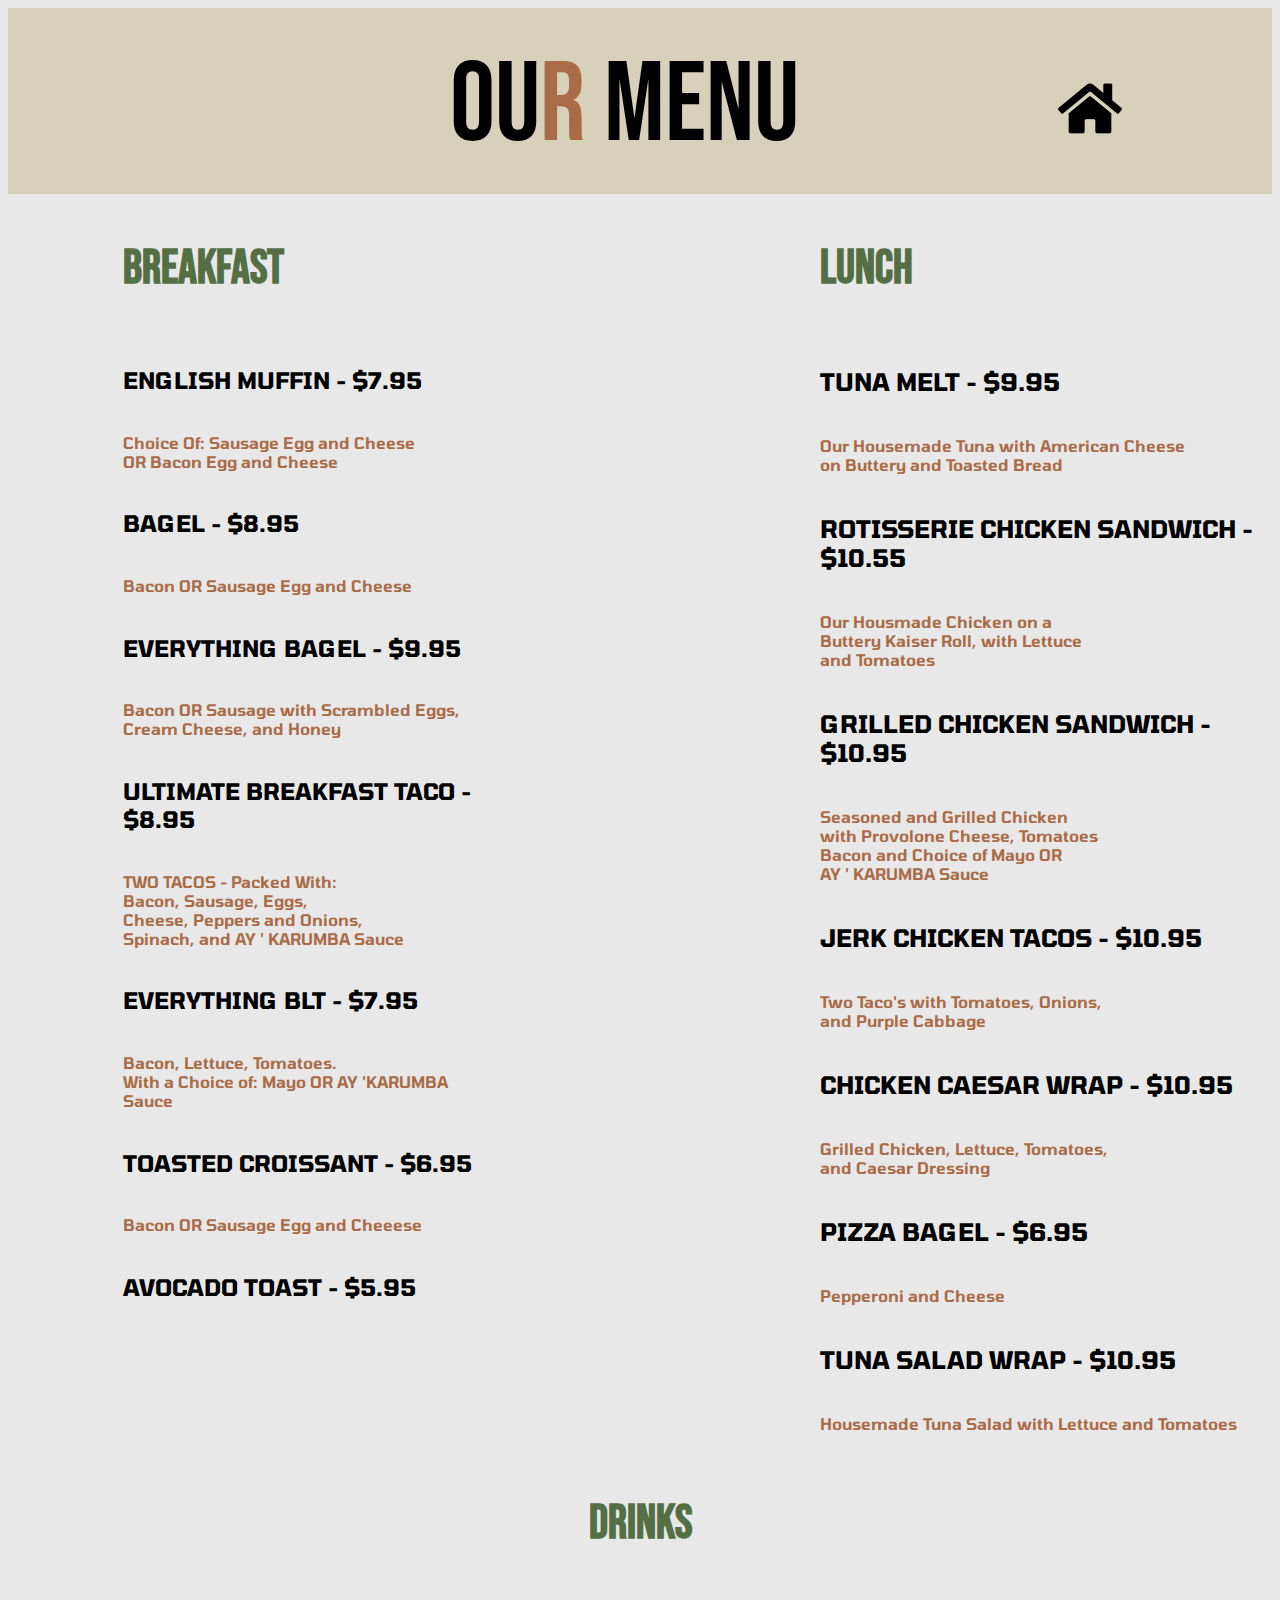
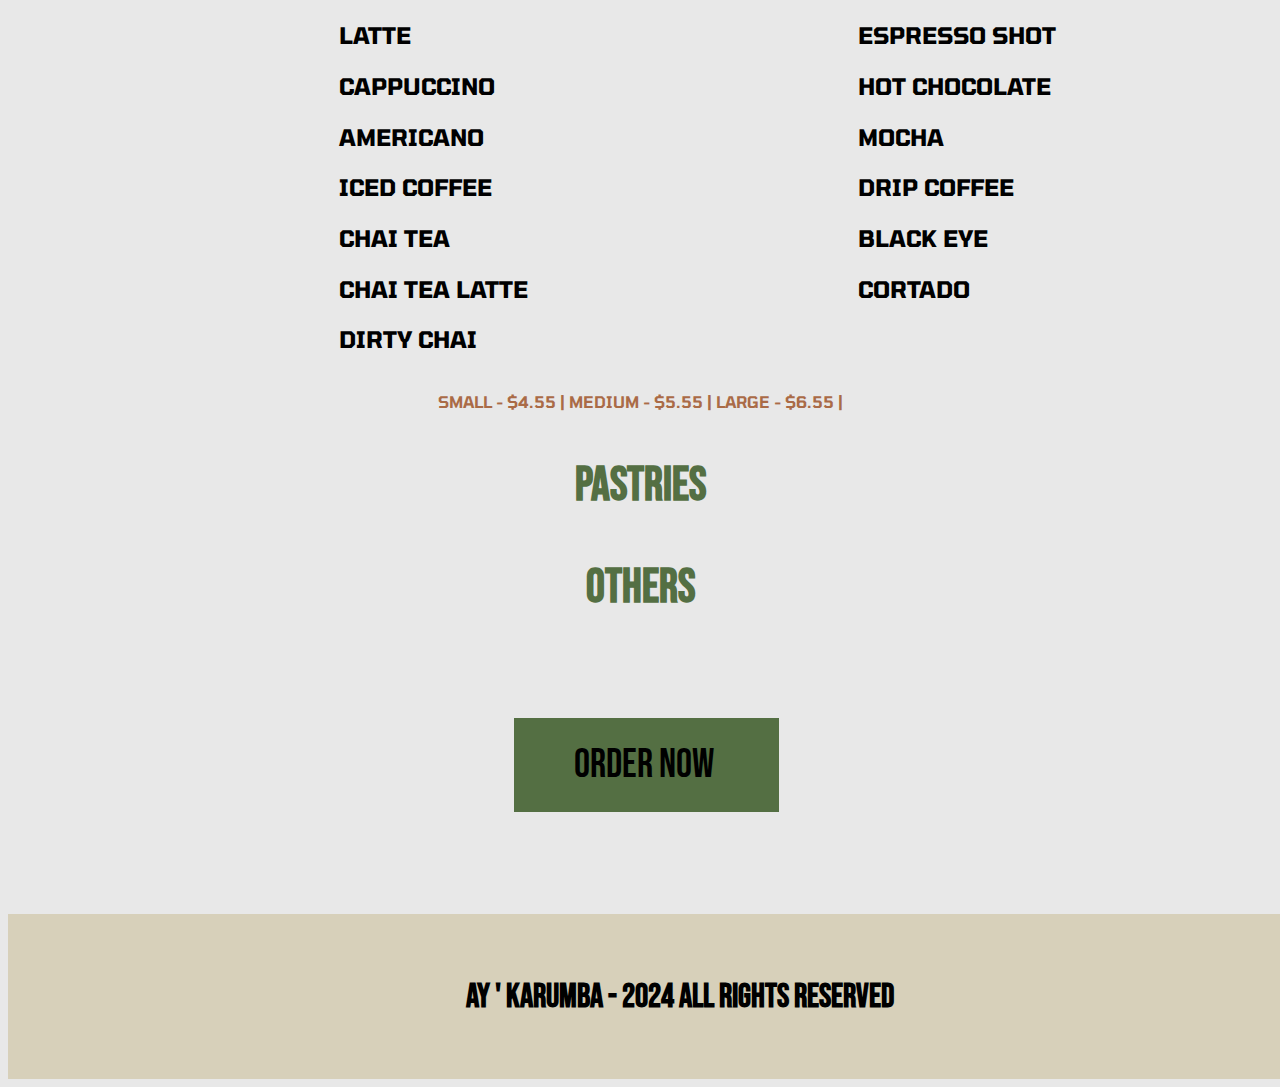
<file: menu.html>
<!DOCTYPE html>
<html lang="en">
<head class="ourmenuhead">
    <meta charset="UTF-8">
    <meta name="viewport" content="width=device-width, initial-scale=1.0">
    <title>AY ' KARUMBA Menu</title>
    <header>
        <nav>
            <a class="ourmenu" href="./menu.html">OU<span style="color: #AA6B47;">R</span> MENU</a>
            <a href="./index.html">
                <img class="home" src="8541853_home_icon.png"></a>
            <!--a href="./cart.html">
                <img class= "menucart" src="./ICONS/326700_cart_shopping_icon.png" alt="">
            </a-->
            <!--a href="">
                <img class="menuhamburger" src="./ICONS/134216_menu_lines_hamburger_icon.png" alt="">
            </a-->
        </nav>
        
    </header>
    <link rel="preconnect" href="https://fonts.googleapis.com">
    <link rel="preconnect" href="https://fonts.gstatic.com" crossorigin>
    <link href="https://fonts.googleapis.com/css2?family=Bebas+Neue&family=Tomorrow:ital,wght@0,100;0,200;0,300;0,400;0,500;0,600;0,700;0,800;0,900;1,100;1,200;1,300;1,400;1,500;1,600;1,700;1,800;1,900&display=swap" rel="stylesheet">
</head>

<body style="background-color: #E8E8E8;" class="ourmenubody">
    <div class="foodcontainer">
        <div class="breakfastcontainer">
            <p class="breakfasttitle">BREAKFAST</p>
            <p class="breakfastfood">ENGLISH MUFFIN - $7.95</p>
            <p class="breakfastfoodinfo">Choice Of:
                                        Sausage Egg and Cheese <br>
                                        OR Bacon Egg and Cheese</p>

            <p class="breakfastfood">BAGEL - $8.95</p>
            <p class="breakfastfoodinfo">Bacon OR Sausage Egg and Cheese</p>

            <p class="breakfastfood">EVERYTHING BAGEL - $9.95</p>
            <p class="breakfastfoodinfo">Bacon OR Sausage with Scrambled Eggs, <br>
                                        Cream Cheese, and Honey</p>

            <p class="breakfastfood">ULTIMATE BREAKFAST TACO - $8.95</p>
            <p class="breakfastfoodinfo">TWO TACOS - Packed With:<br>
                                        Bacon, Sausage, Eggs, <br>
                                        Cheese, Peppers and Onions, <br>
                                        Spinach, and AY ' KARUMBA Sauce</p>

            <p class="breakfastfood">EVERYTHING BLT - $7.95</p>
            <p class="breakfastfoodinfo">Bacon, Lettuce, Tomatoes. <br>
                                        With a Choice of: Mayo OR AY 'KARUMBA Sauce
            </p>

            <p class="breakfastfood">TOASTED CROISSANT - $6.95</p>
            <p class="breakfastfoodinfo">Bacon OR Sausage Egg and Cheeese</p>

            <p class="breakfastfood">AVOCADO TOAST - $5.95</p>
            <p class="breakfastfoodinfo"></p>

        </div>
        <div class="lunchcontainer">

            <p class="lunchtitle">LUNCH</p>
            <p class="lunchfood">TUNA MELT - $9.95</p>
            <p class="lunchfoodinfo">Our Housemade Tuna with American Cheese <br>
                                    on Buttery and Toasted Bread</p>
            
            <p class="lunchfood">ROTISSERIE CHICKEN SANDWICH - $10.55</p>
            <p class="lunchfoodinfo">Our Housmade Chicken on a <br>
                                    Buttery Kaiser Roll, with Lettuce <br>
                                    and Tomatoes</p>

            <p class="lunchfood">GRILLED CHICKEN SANDWICH - $10.95</p>
            <p class="lunchfoodinfo">Seasoned and Grilled Chicken <br>
                                    with Provolone Cheese, Tomatoes <br>
                                    Bacon and Choice of Mayo OR <br>
                                    AY ' KARUMBA Sauce</p>

            <p class="lunchfood">JERK CHICKEN TACOS - $10.95</p>
            <p class="lunchfoodinfo">Two Taco's with Tomatoes, Onions,<br>
                                    and Purple Cabbage
            </b></p>

            <p class="lunchfood">CHICKEN CAESAR WRAP - $10.95</p>
            <p class="lunchfoodinfo">Grilled Chicken, Lettuce, Tomatoes, <br>
                                    and Caesar Dressing
            </b></p>

            <p class="lunchfood">PIZZA BAGEL - $6.95</p>
            <p class="lunchfoodinfo">Pepperoni and Cheese</p>

            <p class="lunchfood">TUNA SALAD WRAP - $10.95</p>
            <p class="lunchfoodinfo">Housemade Tuna Salad with Lettuce and Tomatoes</p>

        </div>
    </div>

    <div class="drinkscontainer">
        <p class="drinkstitle">DRINKS</p>

        <div class="drinks1and2">
        <div class="drinks1">
        <p class="drinks">LATTE</p>
        <p class="drinks">CAPPUCCINO</p>
        <p class="drinks">AMERICANO</p>
        <p class="drinks">ICED COFFEE</p>
        <p class="drinks">CHAI TEA</p>
        <p class="drinks">CHAI TEA LATTE</p>
        <p class="drinks">DIRTY CHAI</p>
        </div>
        <div class="drinks2">
        <p class="drinks">ESPRESSO SHOT</p>
        <p class="drinks">HOT CHOCOLATE</p>
        <p class="drinks">MOCHA</p>
        <p class="drinks">DRIP COFFEE</p>
        <p class="drinks">BLACK EYE</p>
        <p class="drinks">CORTADO</p>
        </div>
    </div>

        <p class="drinksprice">SMALL - $4.55 |
                                    MEDIUM - $5.55 |
                                    LARGE - $6.55 |
                                    
                                </p>
    </div>

    <div class="pastriescontainer">
        <p class="pastriestitle">PASTRIES</p>
    </div>

    <div class="otherscontainer">
        <p class="otherstitle">OTHERS</p>
    </div>
    
    <div class="orderbuttoncontainer">
    <a href="home.html#deliverylinksid" class="ordernowbutton">ORDER NOW</a>
    </div>
</body>

<link
rel="stylesheet"
href="style.css"/>

<footer>
    <h1 class="ourmenufooter">AY ' KARUMBA - 2024 ALL RIGHTS RESERVED</h1>
</footer>

</html>
</file>
<file: style.css>
header{

    height: auto;
    background-color: #D7D0BA;
    padding-top: 20px;
    padding-bottom: 20px;

    nav{
        display: flex;
        justify-content: space-between;
        padding-top: 10px;
    }
    a{
        text-decoration: none;
        color: #000;
        font-family: "Bebas Neue", sans-serif;
        font-size: 85pt;
        text-align: center;
    }
    .socials{
    
        float: left;
    }
    .insta{
        padding-left: 225px;
        padding-right: 30px;
    }
    .cart{
        padding-right: 30px;
    }
    .hamburger{
        padding-right: 300px;
    }
    
   
}

body{
    background: #E8E8E8;
}
.mainmenu{
    font-family: "Tomorrow", sans-serif;
    float: left;
    padding-right: 175px;
    padding-left: 60px;
    padding-top: 65px;    
    text-align: center;
    line-height: 55px;
}
.mainmenucontainer{
    display: flex;
    max-width: 100%;
    max-height: auto;


   

  
}
.mainmenupicsrow{
    display: flex;
    justify-content: space-evenly
}

.mainmenupics{
    flex: 50%;
    padding-left: 75px;
    padding-right: 35px;
    padding-top: 75px;
    
}
.menusmall{
    font-size: 20pt;
    text-decoration: none;
    color: #000000;
    
}
.menubig{
    font-size: 39pt;
    text-decoration: none;
    color: #AA6B47;
}
.hero{
    font-family: "Tomorrow", sans-serif;
    color: #546F43;
    float: left;
    padding-left: 53%;
    text-align: center;
    font-size: 20pt;
}
.ourstory{
    font-family: "Tomorrow", sans-serif;
    font-size: 39pt;
    color: #AA6B47;
    text-align: center;
    padding-top: 100px;
    padding-bottom: 50px;
}
.ourstoryphotos{
    position: relative;
    top: 0;
    left: 0;
    float: left;
}
.ourstory1{
    position: relative;
  top: 0;
  left: 125px;
  
}
.ourstory2{
    position: absolute;
  top: 500px;
  left: 125px;
  
}
.ourstorytext{
    text-align: center;
    font-family:  "Tomorrow", sans-serif;
    line-height: 30px;
    padding-left: 800px;
    width: 300px;
    height: 800px;
    font-size: 16pt;
}
.contactus{
    font-family: "Tomorrow", sans-serif;
    font-size: 39pt;
    color: #AA6B47;
    text-align: center;
    padding-top: 160px;
}
.hourslocation{
    font-family: "Tomorrow", sans-serif;
    font-size: 27pt;
    color: black;
    text-align: center;
    font-weight: 400;
    padding-bottom: 3%;
}
.contactinfocontainer{
    font-family: "Bebas Neue", sans-serif;
    color: #AA6B47;
    font-size: 18pt;
}
.mapwidget{
    width: 500px;
    height: 300px;
    padding-left: 10%;
    float: left;
}
.address{
    width: 400px;
    padding-left: 65%;
    padding-bottom: 50px;
}
.phone{
    width: 400px;
    padding-left: 65%;
    padding-bottom: 50px;

}
.hours{
    width: 400px;
    padding-left: 65%;
}
.deliverylinks{
    font-family: "Tomorrow", sans-serif;
    font-size: 39pt;
    color: #AA6B47;
    text-align: center;
    margin-top: 250px;
}
.doordashlink{
    font-family: "Bebas Neue", sans-serif;
    color: black;
    font-size: 35pt;
    margin-right: 25px;
}
.grubhublink{
    font-family: "Bebas Neue", sans-serif;
    color: black;
    font-size: 35pt;
    margin-left: 25px;


}

.applinks{
    justify-content: space-evenly;
    margin: 50px;
    text-align: center;
    
}
.contactform{
    font-family: "Tomorrow", sans-serif;
    font-size: 27pt;
    color: black;
    text-align: center;
    font-weight: 400;
    padding-top: 9%;
}
.feedback-input1{
    font-family: "Tomorrow", sans-serif;
    font-size: 15pt;
    width: 45%;
    padding: 15px;
    margin: 15px;
}
.firstandlast{
    display: flex;
    
}
.feedback-input2{
    font-family: "Tomorrow", sans-serif;
    font-size: 15pt;
    display: flex;
    margin: 15px;
    width: 94.5%;
    padding: 15px;
}
[type="submit"]{
    color: #000;
    font-family: "Bebas Neue", sans-serif;
    font-size: 16pt;
    height: 70px;
    background-color: #546F43;
    margin-left: 1%;
    text-align: center;
    padding-left: 65px;
    padding-right: 65px;
    padding-top: 23px;
    padding-bottom: 25px;
}
.events{
    font-family: "Tomorrow", sans-serif;
    font-size: 39pt;
    color: #AA6B47;
    text-align: center;
    padding-bottom: 100px;
}
.comingsoonevents{
    color: #000;
    font-family: "Bebas Neue", sans-serif;
    font-size: 25pt;
    text-align: center;
}
.news{
    font-family: "Tomorrow", sans-serif;
    font-size: 39pt;
    color: #AA6B47;
    text-align: center; 
    padding-bottom: 100px;
}
.comingsoonnews{
    color: #000;
    font-family: "Bebas Neue", sans-serif;
    font-size: 25pt;
    text-align: center;
    padding-bottom: 100px;
}
footer{
    background-color: #D7D0BA;
    height: auto;
    width: 100%;
    color: #000;
    font-family: "Bebas Neue", sans-serif;
    font-size: 17pt;
    text-align: center;
    padding: 20px;
}

.ourmenubody{
.ourmenu{
    text-align: center;
    padding-left: 35%;
    text-decoration: none;
        color: #000;
        font-family: "Bebas Neue", sans-serif;
        font-size: 85pt;
        text-align: center;
        font-weight: 525;

}
.home{
    padding-right: 225px;
}

.foodcontainer{
display: flex;
flex-direction: row;

.breakfastcontainer{
    display: flex;
    padding-left: 115px;
    flex-direction: column;
    font-size: 12pt;
padding-right: 330px;
    .breakfasttitle{
        font-family: "Bebas Neue", sans-serif;
        color: #546F43;
        font-size: 35pt;
        font-weight: bolder;
    }
    .breakfastfood{
        font-family: "Tomorrow", sans-serif;
        font-weight: bold;
        font-size: 17pt;
    }

    .breakfastfoodinfo{
        font-family: "Tomorrow", sans-serif;
        font-weight: 530;
        color: #AA6B47;
    }

}

.lunchcontainer{
        display: flex;
        flex-direction: column;
        font-size: 12pt;
        
    .lunchtitle{
        font-family: "Bebas Neue", sans-serif;
        color: #546F43;
        font-size: 35pt;
        font-weight: bolder;

        
    }

    .lunchfood{
        font-family: "Tomorrow", sans-serif;
        font-weight: bold;
        font-size: 18pt;
    }

    .lunchfoodinfo{
        font-family: "Tomorrow", sans-serif;
        font-weight: 530;
        color: #AA6B47;
    }
}

}
.drinkscontainer{

    .drinkstitle{
        font-family: "Bebas Neue", sans-serif;
        color: #546F43;
        font-size: 35pt;
        font-weight: bolder;
        text-align: center;
    }
    .drinks{
        font-family: "Tomorrow", sans-serif;
        font-weight: bold;
        font-size: 17pt;
        padding-left: 115px;


    }
    .drinksprice{
        font-family: "Tomorrow", sans-serif;
        font-weight: 530;
        color: #AA6B47;
        text-align: center;
    }
    
    
    .drinks1and2{
        display: flex;
        justify-content: space-evenly;
        
        flex-direction: row;
    }

}

.pastriescontainer{
    .pastriestitle{
        font-family: "Bebas Neue", sans-serif;
        color: #546F43;
        font-size: 35pt;
        font-weight: bolder;
        text-align: center;

    }
}

.otherscontainer{
    .otherstitle{
        font-family: "Bebas Neue", sans-serif;
        color: #546F43;
        font-size: 35pt;
        font-weight: bolder;
        text-align: center;

    }
}
.orderbuttoncontainer{
    margin-left: 40%;
    margin-bottom: 125px;
    margin-top: 125px;
.ordernowbutton{

    color: #000;
    font-family: "Bebas Neue", sans-serif;
    font-size: 30pt;
    height: 70px;
    background-color: #546F43;
    text-align: center;
    text-decoration: none;
    padding-left: 60px;
    padding-right: 65px;
    padding-top: 23px;
    padding-bottom: 23px;
    

}
}

}
.ourmenufooter{
    background-color: #D7D0BA;
    height: auto;
    width: 100%;
    color: #000;
    font-family: "Bebas Neue", sans-serif;
    font-size: 25pt;
    text-align: center;
    padding: 20px;
    
}

@media (max-width: 1536px) {


}
@media (max-width: 1280px) {


    .menusmall{
        font-size: 24pt;
        text-decoration: none;
        color: #000000;
        
    }
    .menubig{
        font-size: 34pt;
        text-decoration: none;
        color: #AA6B47
    }
    .mainmenupicsrow{
        display: flex;
        justify-content: space-evenly
    }
    
    .mainmenupics{
        flex: 50%;
        padding-left: 75px;
        padding-right: 35px;
        padding-top: 75px;

        .graffitiwall{
            width: 350px;
            height: 500px;
        }
        .wallwithsign{
            width: 275px;
            height: 500px;
        }
        
    }

    .mapwidget{
        width: 450px;
        height: 250px;
        padding-left: 10%;
        float: left;
    }
    .contactinfocontainer{
       .locationicon{
        padding-left: 100px;
        float: left;
        padding-right: 28px;
       }
       .phoneicon{
        padding-left: 100px;
        padding-right: 30px;

       }
       .clockicon{
        padding-left: 100px;
        padding-right: 5px;

       }
      .address{
        
      }
      .phone{
        
      }
        .hours{
           padding-left: 67%;
            
        }
        }
      
    }
    .ourmenu{
        font-size: 10pt;
    }


@media (max-width: 1024px) {
    .mainmenu{
        padding-right: 75px;
    }
    .menusmall{
        font-size: 20pt;
        text-decoration: none;
        color: #000000;
        
    }
    .menubig{
        font-size: 30pt;
        text-decoration: none;
        color: #AA6B47
    }
    .mainmenupicsrow{
        display: flex;
        justify-content: space-evenly
    }
    
    .mainmenupics{
        flex: 50%;
        padding-left: 60px;
        padding-right: 35px;
        padding-top: 75px;

        .graffitiwall{
            width: 300px;
            height: 450px;
        }
        .wallwithsign{
            width: 225px;
            height: 450px;
        }
        
    }
    header{
    .insta{
        padding-left: 125px;
        padding-right: 20px;
    }
}

    .hero{
        font-size: 17pt;
    }
    .ourstory{
        font-size: 33pt;
    }
    .ourstorytext{
        padding-left: 600px;
    }
    .deliverylinks{
        font-size: 33pt;
    }
    .contactus{
        font-size: 33pt;
    }
    .hourslocation{
        font-size: 22pt;
    }
    .mapwidget{
        width: 425px;
        height: 225px;
        padding-left: 8%;
        float: left;
        
    }
   
    .contactinfocontainer{
        .locationicon{
         padding-left: 20px;
         
         padding-right: 28px;
        }
        .phoneicon{
         padding-left: 100px;
         padding-right: 30px;
 
        }
        .clockicon{
         padding-left: 100px;
         padding-right: 5px;
 
        }
       .address{
        font-size: 17pt;
         
       }
       .phone{
         font-size: 17pt;
       }
         .hours{
         font-size: 17pt;

            padding-left: 78%;
             
         }
         }
         .contactform{
            padding-top: 14%;
            font-size: 22pt;
         }
         
         .events{
            font-size: 33pt;
         }
         .comingsoonevents{
            font-size: 22pt;
         }
         .news{
            font-size: 33pt;
         }
         .comingsoonnews{
            font-size: 22pt;
         }
         footer{
            font-size: 15pt;

         }
         
}
.ourmenubody{
    .ourmenu{
    font-size: 85pt;
}
.home{
    padding-right: 150px;
}
}
@media (max-width: 768px) {
header{
    a{
        font-size: 70pt;
    }
    .insta{
        padding-left: 75px;
        padding-right: 10px;
    }
}
.mainmenu{
    padding-right: 50px;
    line-height: 80px;
}
.menusmall{
    font-size: 22pt;
    text-decoration: none;
    color: #000000;
    
}
.menubig{
    font-size: 33pt;
    text-decoration: none;
    color: #AA6B47
}
.mainmenupicsrow{
    display: flex;
    justify-content: center;
    flex-direction: column;
    
}
.mainmenupics{
    padding-left: 100px;
    padding-right: 35px;
    padding-top: 75px;
    

    .graffitiwall{
        width: 250px;
        height: 350px;
        
    }
    .wallwithsign{
        width: 240px;
        height: 350px;
        
    }
    
}
.hero{
    padding-left: 32%;
    padding-top: 25px;
    font-size: 15pt;
}
.ourstory{
    font-size: 29pt;
}
.ourstory1{
    width: 275px;
    height: 375px;
    left: 60px;
}
.ourstory2{
    width: 265px;
    height: 365px;
    left: 60px;
    top: 400px;
}
.ourstorytext{
    font-size: 13pt;
    padding-left: 400px;
}
.deliverylinks{
    margin-top: 60px;
    font-size: 29pt;
}
.grubhublink{
    font-size: 27pt;
}
.doordashlink{
    font-size: 27pt;
}
.contactus{
    padding-top: 10px;
    font-size: 29pt;
}
.hourslocation{
    font-size: 18pt;
}
.mapwidget{
    width: 525px;
        height: 250px;
        padding-left: 14%;
        float: left;
}
.contactinfocontainer{
   padding-top: 550px;
   padding-left: 70px;

   .locationicon{
    padding-right: 25px;
   }
   
   .address{
    font-size: 15pt;
    padding-left: 150px;
    
   }
   .phone{
     font-size: 15pt;
    padding-left: 50px;

   }
     .hours{
     font-size: 15pt;

        padding-left: 39%;
         
     }
    
}
.contactform{
    padding-top: 40px;
    font-size: 18pt;
}
.events{
font-size: 29pt;
}
.news{
font-size: 29pt;

}
footer{
    font-size: 10pt;
}
}
@media (max-width: 640px) {
    header{
        a{
            font-size: 60pt;
        }
        .insta{
            height: 45px;
            width: 45px;
            padding-left: 75px;
            padding-right: 10px;
        }
        .facebook{
            height: 45px;
            width: 45px;
        }
        
    }
    .mainmenu{
        padding-right: 30px;
        line-height: 65px;
    }
    .menusmall{
        font-size: 20pt;
        text-decoration: none;
        color: #000000;
        
    }
    .menubig{
        font-size: 30pt;
        text-decoration: none;
        color: #AA6B47
    }
    .mainmenupicsrow{
        display: flex;
        justify-content: center;
        flex-direction: column;
        
    }
    .mainmenupics{
        padding-left: 100px;
        padding-right: 35px;
        padding-top: 75px;
        
    
        .graffitiwall{
            width: 245px;
            height: 300px;
            
        }
        .wallwithsign{
            width: 235px;
            height: 300px;
            
        }
        
    }
    .hero{
        padding-left: 30%;
        padding-top: 25px;
        font-size: 13pt;
    }
    .ourstory{
        font-size: 26pt;
    }
    .ourstory1{
        width: 225px;
        height: 355px;
        left: 50px;
    }
    .ourstory2{
        width: 215px;
        height: 345px;
        left: 50px;
        top: 400px;
    }
    .ourstorytext{
        font-size: 11pt;
        padding-left: 315px;
        line-height: 40px;
    }
    .contactus{
        font-size: 26pt;
    }
    
    .hourslocation{
        font-size: 16pt;
    }
    .deliverylinks{
        font-size: 26pt;
    }
    .grubhublink{
        font-size: 24pt;

    }
    .doordashlink{
        font-size: 24pt;
    }
    .mapwidget{
        padding-left: 7%;
    }
    .contactinfocontainer{
        padding-top: 550px;
        padding-left: 0px;
     
        .locationicon{
         padding-right: 25px;
        }
        
        .address{
         font-size: 14pt;
         padding-left: 150px;
         
        }
        .phone{
          font-size: 14pt;
         padding-left: 50px;
     
        }
          .hours{
          font-size: 14pt;
     
             padding-left: 43%;
              
          }
         
     }
     .contactform{
        font-size: 16pt;
     }
     .events{
        font-size: 26pt;
     }
     .news{
        font-size: 26pt;
     }

     footer{
        font-size: 8pt;
     }

    
     .ourmenubody{
        .ourmenu{
            font-size: 75pt;
        }
        .home{
            padding-left: 125px;
            padding-top: 60px;
        }
        .foodcontainer{
            display: flex;
            flex-direction: column;
        
        }
        
        .breakfastfoodinfo{
            text-align: none;
        }
     }
     .lunchcontainer{
        padding-left: 115px;
     }
}

@media (max-width: 475px) {
    header{
        a{
            font-size: 38pt;
            padding-top: 13px;
        }
        .insta{
            height: 45px;
            width: 45px;
            padding-left: 40px;
            padding-right: 10px;
            padding-top: 20px;
        }
        .facebook{
            height: 45px;
            width: 45px;
            padding-top: 20px;
        }
        
}
.menusmall{
    font-size: 14pt;

}
.menubig{
    font-size: 19pt;
}
.mainmenupics{
    padding-left: 25px;

    .graffitiwall{
        width: 200px;
    }
    .wallwithsign{
        width: 200px;

    }
}
.hero{
    padding-left: 115px;
}
.ourstory{
    font-size: 22pt;
}
.ourstoryphotos{
    
    .ourstory1{

        width: 200px;
    }
    .ourstory2{
        width: 200px;

    }

}
.ourstorytext{
    font-size: 9pt;
    padding-left: 275px;
    line-height: 30px;
    max-width: fit-content;
}
.contactus{
    font-size: 22pt;

}
.mapwidget{
    width: 350px;
    height: 100px;
    padding-left: 60px;
}
.contactinfocontainer{
    .address{
        float: left;
        padding-top: 20px;
    }
    .phone{
float: left;
padding-top: 20px;
padding-left: 175px;
    }
    .hours{
float: left;
padding-top: 20px;
padding-left: 160px;
    }
}
.deliverylinkscontainer{
    .deliverylinks{
        padding-top: 500px;
        font-size: 22pt;
    }
    .grubhublink{
        font-size: 20pt;

    }
    .doordashlink{
        font-size: 20pt;
    }
}
.events{
    padding-top: 35px;
    font-size: 22pt;
}
.comingsoonevents{
    font-size: 20pt;
}
.news{
    padding-top: 35px;
    font-size: 22pt;
}
.comingsoonnews{
    font-size: 20pt;
}

.ourmenubody{
    .ourmenu{
        font-size: 50pt;
    }
    .home{
        padding-top: 35px;
        padding-left: 100px;
        height: 50px;
    }
    .foodcontainer{
        .breakfastcontainer{
            .breakfasttitle{
                font-size: 22pt;
                padding-left: 50px;
            }
            .breakfastfood{
                font-size: 12pt;
                padding-left: 50px;
            }
            .breakfastfoodinfo{
                font-size: 9pt;
                padding-left: 50px;
                text-align: none;
            }
        }
        .lunchcontainer{
            .lunchtitle{
                font-size: 22pt;
                padding-left: 50px;
            }
            .lunchfood{
                font-size: 12pt;
                padding-left: 50px;
            }
            .lunchfoodinfo{
                font-size: 9pt;
                padding-left: 50px;
                text-align: none;
            }
        }
     
    }
    .drinkscontainer{
        .drinkstitle{
            font-size: 22pt;
        }
        .drinks1and2{
            padding-left: 0px;
            .drinks1{
                .drinks{
                    font-size: 11pt;
                    padding-left: 25px;
                }
            }
            .drinks2{
                .drinks{
                    font-size: 11pt;

                }
            }
            
        }
    }
    .drinksprice{
        font-size: 9pt;
    }
    .pastriescontainer{
        .pastriestitle{
            font-size: 22pt;
        }
    }
    .otherscontainer{
        .otherstitle{
            font-size: 22pt;
        }
    }
    .orderbuttoncontainer{
        margin: 75px;
        margin-left: 100px;
    .ordernowbutton{
        height: 50px;
        width: 50px;
    }
}
.ourmenufooter{
    font-size: 18pt;
    padding-left: 0;
}
}

}
</file>
